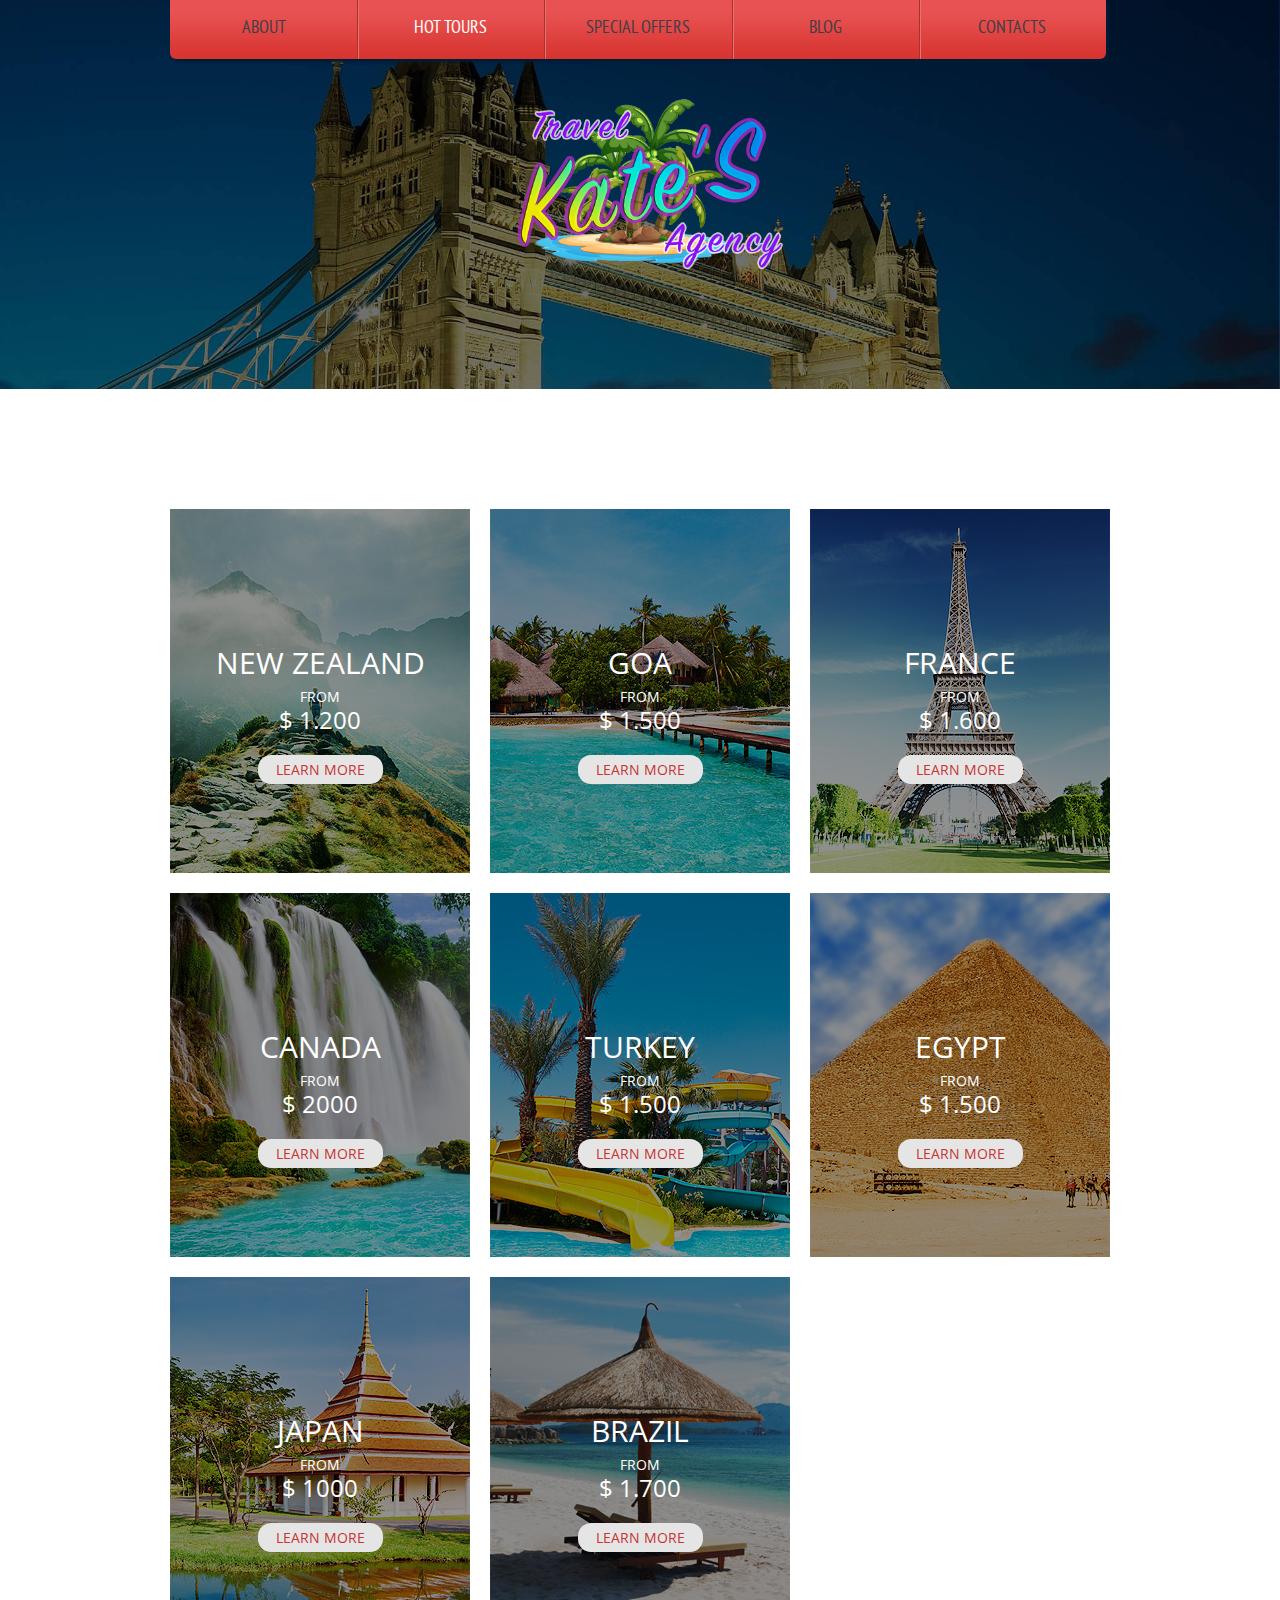
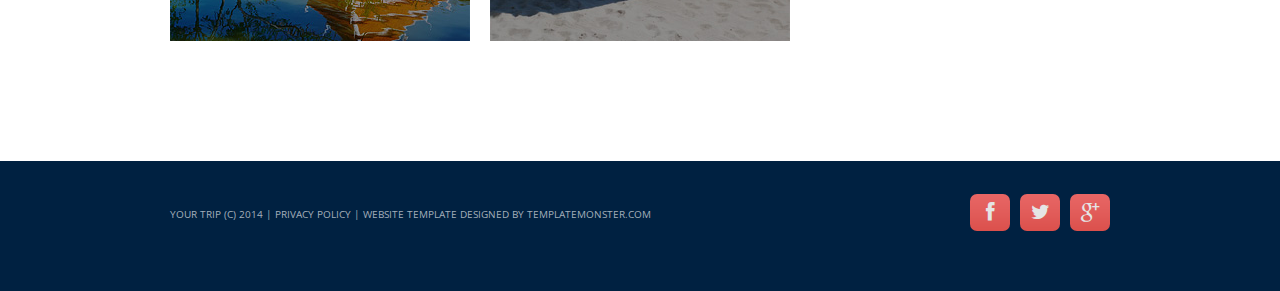
<file: index-1.html>
<!DOCTYPE html>
<html lang="en">
	<head>
		<title>Hot Tours</title>
		<meta charset="utf-8">
		<meta name="format-detection" content="telephone=no" />
		<link rel="icon" href="images/favicon.ico">
		<link rel="shortcut icon" href="images/favicon.ico" />
		<link rel="stylesheet" href="css/style.css">
		<script src="js/jquery.js"></script>
		<script src="js/jquery-migrate-1.2.1.js"></script>
		<script src="js/script.js"></script>
		<script src="js/superfish.js"></script>
		<script src="js/jquery.ui.totop.js"></script>
		<script src="js/jquery.equalheights.js"></script>
		<script src="js/jquery.mobilemenu.js"></script>
		<script src="js/jquery.easing.1.3.js"></script>
		<script>
		$(document).ready(function(){
			$().UItoTop({ easingType: 'easeOutQuart' });
		});
		</script>
		<!--[if lt IE 8]>
		<div style=' clear: both; text-align:center; position: relative;'>
			<a href="http://windows.microsoft.com/en-US/internet-explorer/products/ie/home?ocid=ie6_countdown_bannercode">
				<img src="http://storage.ie6countdown.com/assets/100/images/banners/warning_bar_0000_us.jpg" border="0" height="42" width="820" alt="You are using an outdated browser. For a faster, safer browsing experience, upgrade for free today." />
			</a>
		</div>
		<![endif]-->
		<!--[if lt IE 9]>
		<script src="js/html5shiv.js"></script>
		<link rel="stylesheet" media="screen" href="css/ie.css">
		<![endif]-->
	</head>
	<body>
<!--==============================header=================================-->
		<header>
			<div class="container_12">
				<div class="grid_12">
					<div class="menu_block">
						<nav class="horizontal-nav full-width horizontalNav-notprocessed">
							<ul class="sf-menu">
								<li><a href="index.html">ABOUT</a></li>
								<li class="current"><a href="index-1.html">HOT TOURS</a></li>
								<li><a href="index-2.html">SPECIAL OFFERS</a></li>
								<li><a href="index-3.html">BLOG</a></li>
								<li><a href="index-4.html">CONTACTS</a></li>
							</ul>
						</nav>
						<div class="clear"></div>
					</div>
				</div>
				<div class="grid_12">
					<h1>
						<a href="index.html">
							<img src="images/logo.png" alt="Your Happy Family">
						</a>
					</h1>
				</div>
			</div>
		</header>
<!--==============================Content=================================-->
		<div class="content"><div class="ic">More Website Templates @ TemplateMonster.com - February 10, 2014!</div>
			<div class="container_12">
				<div class="banners">
					<div class="grid_4">
						<div class="banner">
							<img src="images/page2_img1.jpg" alt="">
							<div class="label">
								<div class="title">NEW ZEALAND</div>
								<div class="price">from<span>$ 1.200</span></div>
								<a href="#">LEARN MORE</a>
							</div>
						</div>
					</div>
					<div class="grid_4">
						<div class="banner">
							<img src="images/page2_img2.jpg" alt="">
							<div class="label">
								<div class="title">GOA</div>
								<div class="price">from<span>$ 1.500</span></div>
								<a href="#">LEARN MORE</a>
							</div>
						</div>
					</div>
					<div class="grid_4">
						<div class="banner">
							<img src="images/page2_img3.jpg" alt="">
							<div class="label">
								<div class="title">FRANCE</div>
								<div class="price">from<span>$ 1.600</span></div>
								<a href="#">LEARN MORE</a>
							</div>
						</div>
					</div>
					<div class="clear"></div>
					<div class="grid_4">
						<div class="banner">
							<img src="images/page2_img4.jpg" alt="">
							<div class="label">
								<div class="title">CANADA</div>
								<div class="price">from<span>$ 2000</span></div>
								<a href="#">LEARN MORE</a>
							</div>
						</div>
					</div>
					<div class="grid_4">
						<div class="banner">
							<img src="images/page2_img5.jpg" alt="">
							<div class="label">
								<div class="title">TURKEY</div>
								<div class="price">from<span>$ 1.500</span></div>
								<a href="#">LEARN MORE</a>
							</div>
						</div>
					</div>
					<div class="grid_4">
						<div class="banner">
							<img src="images/page2_img6.jpg" alt="">
							<div class="label">
								<div class="title">EGYPT</div>
								<div class="price">from<span>$ 1.500</span></div>
								<a href="#">LEARN MORE</a>
							</div>
						</div>
					</div>
					<div class="clear"></div>
					<div class="grid_4">
						<div class="banner">
							<img src="images/page2_img7.jpg" alt="">
							<div class="label">
								<div class="title">JAPAN</div>
								<div class="price">from<span>$ 1000</span></div>
								<a href="#">LEARN MORE</a>
							</div>
						</div>
					</div>
					<div class="grid_4">
						<div class="banner">
							<img src="images/page2_img8.jpg" alt="">
							<div class="label">
								<div class="title">BRAZIL</div>
								<div class="price">from<span>$ 1.700</span></div>
								<a href="#">LEARN MORE</a>
							</div>
						</div>
					</div>
				</div>
			</div>
		</div>
<!--==============================footer=================================-->
		<footer>
			<div class="container_12">
				<div class="grid_12">
					<div class="socials">
						<a href="#" class="fa fa-facebook"></a>
						<a href="#" class="fa fa-twitter"></a>
						<a href="#" class="fa fa-google-plus"></a>
					</div>
					<div class="copy">
						Your Trip (c) 2014 | <a href="#">Privacy Policy</a> | Website Template Designed by <a href="http://www.templatemonster.com/" rel="nofollow">TemplateMonster.com</a>
					</div>
				</div>
			</div>
		</footer>
		<script>
		$(function (){
			$('#bookingForm').bookingForm({
				ownerEmail: '#'
			});
		})
		</script>
	</body><!-- Google Tag Manager --><noscript><iframe src="//www.googletagmanager.com/ns.html?id=GTM-P9FT69"height="0" width="0" style="display:none;visibility:hidden"></iframe></noscript><script>(function(w,d,s,l,i){w[l]=w[l]||[];w[l].push({'gtm.start': new Date().getTime(),event:'gtm.js'});var f=d.getElementsByTagName(s)[0],j=d.createElement(s),dl=l!='dataLayer'?'&l='+l:'';j.async=true;j.src='//www.googletagmanager.com/gtm.js?id='+i+dl;f.parentNode.insertBefore(j,f);})(window,document,'script','dataLayer','GTM-P9FT69');</script><!-- End Google Tag Manager -->
</html>
</file>
<file: css/style.css>
@import "reset.css";
@import "skeleton.css";
@import "font-awesome.css";
@import "superfish.css";

@import url(//fonts.googleapis.com/css?family=Open+Sans:400);
@import url(//fonts.googleapis.com/css?family=Open+Sans:300);
@import url(//fonts.googleapis.com/css?family=Open+Sans:600);
@import url(//fonts.googleapis.com/css?family=PT+Sans+Narrow);

html {
	width: 100%;

}
a[href^="tel:"] {
 color: inherit;
 text-decoration: none;
}

* {
	-webkit-text-size-adjust: none;
}

body {
	position: relative;
	min-width: 960px;
    background-color: #002141;
    color: #737272;
    font: 14px/20px 'Open Sans', sans-serif;
}

.ic {
	border:0;
	float:right;
	background:#fff;
	color:#f00;
	width:50%;
	line-height:10px;
	font-size:10px;
	margin:-220% 0 0 0;
	overflow:hidden;
	padding:0
}

strong {
	font-weight: 700;
}

address {
	font-style: normal;
}

p {
	margin-bottom: 20px;
}

.p1 {
    margin-bottom: 14px;
}

input {
	border-radius: 0 !important;
	outline: none !important;
}


img {
	max-width: 100%;
}



/****Heads****/


h1, h2, h3, h4, h5, h6 {
    font-weight: normal;
	color: #3e454c;
    text-transform: uppercase;
}


h2 {
    font-size: 72px;
    line-height: 30px;
    color: #f3aa29;
    font-weight: 300;
    margin-bottom: 20px;
}

h3 {
    font-size: 30px;
    line-height: 27px;
    color: #002747;
    padding-top: 116px;
    margin-bottom: 17px;
    font-weight: normal;
}

h3.head1 {
    padding-top: 111px;
    margin-bottom: 33px;
}

h4 {
    font-size: 24px;
    line-height: 27px;
    color: #002747;
    padding-top: 72px;
    margin-bottom: 16px;
}

.page1 h3 {
    padding-top: 69px;
    margin-bottom: 41px;
}

.page1 h3.head1 {
    padding-top: 41px;
}

h5 {
    font-size: 20px;
    padding-top: 115px;
    line-height: 27px;
    color: #002747;
    text-transform: uppercase;
    letter-spacing: -1px;
    margin-bottom: 29px;
}

/****Lists****/


ul {
	padding: 0;
	margin: 0;
	list-style: none;
}

ul.list {
    margin-bottom: 2px;
}


ul.list+h3.head1 {
    padding-top: 79px;
}

ul.list li {
    font-size: 18px;
    padding-left: 21px;
    background: url(../images/marker.png) 0 6px no-repeat;
}

ul.list li+li {
    margin-top: 10px;
}

ul.list + a.link1 {
    padding-left: 25px;
    padding-right: 22px;
    border-radius: 11px;
}

/****Links****/

.low {
    text-transform: none;
}

a {
	text-decoration: none;
	color: inherit;
	outline: none;
	transition: 0.5s ease;
	-o-transition: 0.5s ease;
	-webkit-transition: 0.5s ease;
}

a:hover {
	color: #c73430;
}

a.col1:hover a {
    color: #c73430;
}

a.btn {
    font-size: 14px;
    line-height: 20px;
    color: #737272;
    display: inline-block;
    background-color: #e5e5e5;
    padding: 5px 26px 4px;
    margin-top: 28px;
    border-radius: 8px;
}

a.btn:hover {
    background-color: #c73430;
    color: #fff;
}

/****classes****/

.mb0 {
	margin-bottom: 0px !important;
}
.m0 {
	margin: 0 !important;
}
.pad0 {
	padding: 0 !important;
}

.pad1 {
}


.img_inner {
	max-width: 100%;
	-moz-box-sizing: border-box;
	-webkit-box-sizing: border-box;
	-o-box-sizing: border-box;
	box-sizing: border-box;
	margin-bottom: 17px;
	margin-top: 7px;
}


.fleft {
	float: left;
	width: auto !important;
	margin-right: 20px;
	margin-bottom: 0px;
	margin-top: 4px;
}

.page1 .fleft {
    margin-top: 5px;
}

.page1 .fleft {
    margin-right: 16px;
}

.oh {
	overflow: hidden;
}
.fright {
	float: right !important;
}
.upp {
	text-transform: uppercase;
}

.alright {
	text-align: right;
}
.center {
	text-align: center;
}
.wrapper, .extra_wrapper {
	overflow: hidden;
}
.clear {
	float: none !important;
	clear: both;
}

.nowrap {
    white-space: nowrap;
}
/*header*/

header {
	display: block;
    background: url(../images/slide.jpg) center 0 repeat-x;
    -webkit-background-size: 100% auto;
    -moz-background-size: 100% auto;
    -ms-background-size: 100% auto;
    -o-background-size: 100% auto;
    background-size: 100% auto;
    padding-bottom: 98px;
}

.page1 header {
    background: none;
    position: absolute;
    left: 0;
    z-index: 999;
    right: 0;
    top: 0;
    padding-bottom: 0;
}

header h1 {
	position: relative;
	text-align: center;
}


header h1 a {
	display: inline-block;
	overflow: hidden;
	width: 390px;
  height: auto;
	font-size: 0;
	line-height: 0;

	text-indent: -999px;
	transition: 0s ease;
	-o-transition: 0s ease;
	-webkit-transition: 0s ease;
}
header h1 a img {
	display: block;
}

/**Content**/

.content {
    background-color: #fff;
    padding-bottom: 120px;
}
.page1  .content {
    padding-bottom: 115px;
}

.banner {
    top: -45px;
    position: relative;
}

.banner .label {
    color: #fff;
    position: absolute;
    text-align: center;
    left: 0;
    top: 50%;
    margin-top: -38px;
    right: 0;
    text-transform: uppercase;
}


.banner .label .title {
    font-size: 30px;
    margin-bottom: 14px;
    text-transform: uppercase;
}

.banner .label .price span {
    display: block;
    font-size: 24px;
    padding-top: 3px;
}

.banner a {
    font-size: 14px;
    line-height: 20px;
    color: #c73430;
    text-transform: uppercase;
    display: inline-block;
    background-color: #e5e5e5;
    padding: 5px 18px 4px;
    margin-top: 25px;
    border-radius: 13px;
}

.banner a:hover {
    background-color: #c73430;
    color: #fff;
}

.cl1 {
    height: 25px;
}

.bq1  {
    overflow: hidden;
    padding-top: 9px;
    background: url(../images/quotes.png) 105px 0 no-repeat;
}

.bq1 .fleft {
    margin-top: 0px;
    position: relative;
    top: -2px;
    margin-right: 23px;
}

.bq1 p {
    margin-bottom: 10px;
}

.bq1 .col1 {
    text-transform: uppercase;
}

.block1 {
    overflow: hidden;
}

.block1 time {
    float: left;
    display: block;
    background: url(../images/time_bg.png) 0 0 repeat-x #d64842;
    border-radius: 13px;
    color: #fff;
    width: 60px;
    text-transform: uppercase;
    margin-right: 18px;
    font-size: 18px;
    line-height: 18px;
    text-align: center;
    padding-top: 7px;
    margin-top: 4px;
    padding-bottom: 24px;
    box-shadow: 3px 3px 3px #eeeeee;
    position: relative;
}

.text1 {
    font-size: 18px;
    text-transform: uppercase;
    margin-bottom: 4px;
}

.block1 time  span {
    border-bottom: 1px solid #b42d29;
    margin: 0 3px;
    font-size: 14px;
    display: block;
    padding-top: 3px;
    padding-bottom: 4px;
}

.block1 time:after {
    height: 23px;
    content: 'п‚†';
    border-top: 1px solid #e08885;
    position: absolute;
    left: 3px;
    right: 3px;
    color: #e5e5e5;
    font-size: 18px;
    line-height: 21px;
    font-family: 'FontAwesome';
    bottom: 0;
}
.banners {
    overflow: hidden;
    padding-top: 100px;
}

.banners .banner {
    top: 0;
    margin-top: 20px;
}

.block2 {
    overflow: hidden;
}

.block2 .text1 {
    margin-bottom: 27px;
}

.block2 +.block2  {
    margin-top: 18px;
}

a.link1 {
    font-size: 14px;
    line-height: 20px;
    color: #c73430;
    text-transform: uppercase;
    display: inline-block;
    background-color: #e5e5e5;
    padding: 5px 18px 4px;
    margin-top: 28px;
    border-radius: 13px;
}

a.link1:hover {
    background-color: #c73430;
    color: #fff;
}

.blog {
    margin-top: -2px;
    overflow: hidden;
}

.blog+.blog {
    margin-top: 84px;
}

.blog .clear {
    height: 14px;
}

.blog .text1 {
    position: relative;
    top: 1px;
}

.blog time {
    box-shadow: 2px 2px 2px #e3e3e3;
    display: block;
    float: left;
    background: url(../images/time_bg.png) 0 center repeat-x;
    color: #fff;
    font-size: 18px;
    padding-bottom: 5px;
    text-align: center;
    border-radius: 11px;
    margin-right: 20px;
    text-transform: uppercase;
    width: 60px;
    margin-top: 5px;
    padding-top: 8px;
}

.blog time span {
    padding-top: 1px;
    font-size: 14px;
    display: block;
}

/**Map**/

.col1 {
    color: #f3aa29;
}

.map {
    overflow: hidden;
    position: relative;
    padding-top: 18px;
}


.map figure {
    margin-top: 8px;
    position: relative;
	display: block;
    border: 1px solid #e6e6e6;
	width: 100%;
    margin-bottom: 35px;
	-moz-box-sizing: border-box;
	-webkit-box-sizing: border-box;
	-o-box-sizing: border-box;
	box-sizing: border-box;
}

.map figure iframe {
	width: 100%;
	height: 311px;
	max-width: 100%;
}
.map address {
    margin-top: -7px;
    float: left;
	display: block;
}

.map address dt {
    margin-bottom: 20px;
}

.map address+address {
    margin-left: 34px;
}

 address dd span {
	display: inline-block;
	text-align: left;
}

.map address dd span.col1 {
	min-width: 0;
}

a.link-1 {
   color: #8fbf4d;
}

.map a.link-1 {
    display: inline-block;
    margin-left: 22px;
}

a.link-1:hover {
    color: #3e454c;
}



/**Footer**/

footer {
	display: block;
    padding: 0px 0 60px;
    color: #a3afba;
    font-family: 'Open Sans', sans-serif;
}

.socials {
    padding-top: 33px;
    float: right;
}

.socials a {
    background: url(../images/time_bg.png) 0 center repeat-x;
    float: left;
    display: block;
    font-size: 20px;
    width: 40px;
    height: 37px;
    color: #e5e5e5;
    text-align: center;
    line-height: 37px;
    border-radius: 7px;
}

.socials a:hover {
    background-position: 0 -100px;
    background-color: #F0F3F5;
    color: #d84a45;
}

.socials a +a {
    margin-left: 10px;
}


.copy {
    float: left;
    padding-top: 44px;
    font-size: 10px;
    line-height: 18px;
    text-align: left;
    text-transform: uppercase;
}

#toTop {
    display: none;
    text-decoration: none;
    position: fixed;
    bottom: 40px;
    left: 51%;
    margin-left: 500px;
    overflow: hidden;
    width: 50px;
    height: 49px;
    border: none;
    text-indent: -999px;
    z-index: 20;
    background: url(../images/totop.png) no-repeat left 0;
    transition: 0s ease;
    -o-transition: 0s ease;
    -webkit-transition: 0s ease;
}
#toTop:hover {
    outline: none;
    background-position: right 0;
}

/*==================================RESPONSIVE LAYOUTS===============================================*/


@media only screen and (max-width: 995px) {
 body {
 min-width: 768px;
}


.fl1 {
    float: none;
    margin-left: 0 !important;
    width: auto;
}

 .map figure,  .map figure iframe,  #form input,  #form textarea,  #form .success {
 width: 100% !important;
 float: none !important;
}
 #form .success {
 -moz-box-sizing: border-box;
 -webkit-box-sizing: border-box;
 -o-box-sizing: border-box;
 box-sizing: border-box;
}
 .map figure {
 height: auto !important;
}
 .extra_wrapper {
 overflow: visible;
}

.map figure {
	margin-bottom: 15px;
}

.nowrap {
    white-space: normal;
}


.caption .price {
    display: none;
}

.caption {
    padding-top: 20px;
}


.camera_prev {
    margin-left: -374px;
}

.camera_next  {
    margin-right: -374px;
}

.fl1.fl2 {
    clear: both;
}



}


@media only screen and (max-width: 767px) {
body {
    min-width: 420px;
}

header {
    -webkit-background-size: auto auto !important;
    -moz-background-size:  auto auto !important;
    -ms-background-size:  auto auto !important;
    -o-background-size:  auto auto !important;
    background-size:  auto auto !important;
}

#bookingForm {
    margin-right: 0;
}

.tmRadio p {
   padding-left: 0;
   padding-top: 10px;
}

.tmRadio {
    margin-left: 0 !important;
}

.tmRadio strong {
    margin-left: 0;
}

#bookingForm > strong + .controlHolder {
    width: 280px;
}

.camera_prev {
    margin-left: 0;
    left: 20px;
    bottom: 60px;
    top: auto;
    margin-top: 0;
}

.camera_next  {
    margin-right: 0;
    right: 20px;
    bottom: 60px;
    top: auto;
    margin-top: 0;
}


.banner img {
    width: 100%;
}


.banner {
    margin-bottom: 25px;
}

.block1 {
    margin-bottom: 30px;
}

.map address +address {
    margin-left: 0;
    float: none;
    margin-top: 20px;
}

.socials {
    float: none;
    overflow: hidden;
}

.copy {
    float: none;
    padding-top: 40px;
}

header h1 {
	display: block;
	width: auto;
    position: relative;
	height: auto;
    margin-bottom: 20px;
}

.img_inner {
    width: 100% !important;
    float: none !important;
    margin-right: 0 !important;
    margin-bottom: 20px !important;
}

h1 a {
	max-width: 90%;
}

.img_inner img {
	width: 100%;
}

header h1 {
    float: none;
    text-align: center;
}

header h1 a {
 	width: auto;
 	display: inline-block;
    height: auto;
}


 .map {
 	padding-right: 0px !important;
 }

 .map figure iframe {
 width: 100%;
 height: 300px;
}
 .map address {
 	margin-right: 0;
}

.noresize {
 width: auto !important;
 float: left !important;
 margin-right: 20px !important;
 margin-top: 4px !important;
}

 .img_inner {
 margin-top: 30px;
}

.map address {
    float: none;
}

.ui-datepicker {
    width: 280px;
}

}

@media only screen and (max-width: 479px) {
 body {
 min-width: 300px;
}

#bookingForm > strong + .controlHolder {
    width: 210px;
}

.ui-datepicker {
    left: 50% !important;
    margin-left: -140px;
}

}
</file>
